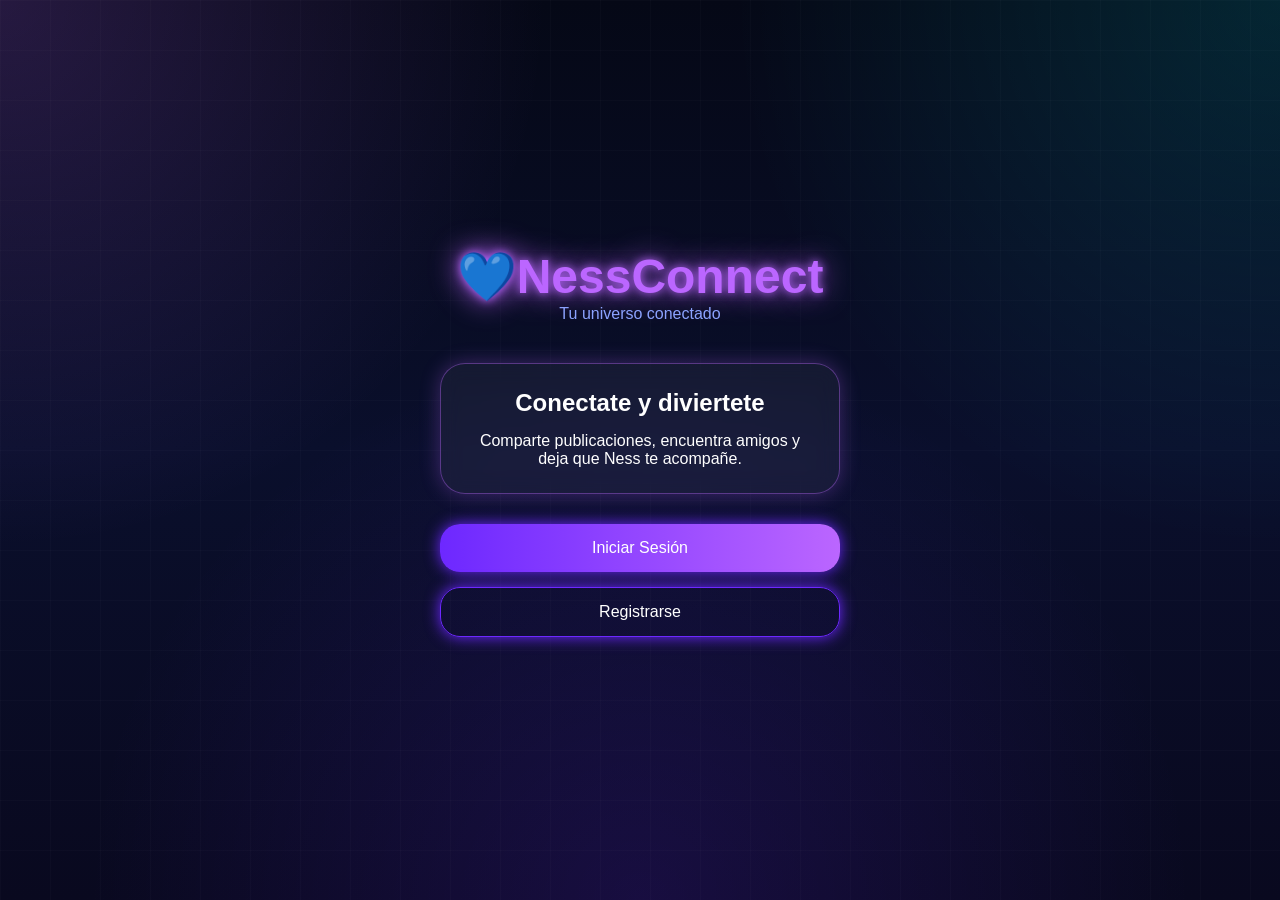
<file: frontend/index.html>
<!DOCTYPE html>
<html lang="es">
<head>
    <link rel="manifest" href="manifest.json">
<meta name="theme-color" content="#4f46e5">

    <meta charset="UTF-8">
    <meta name="viewport" content="width=device-width, initial-scale=1.0">
    <title>💙NessConnect</title>

    <link rel="stylesheet" href="css/style.css">
</head>
<body>

    <div class="pantalla-inicio">

        <div class="logo-box">

            <h1>💙NessConnect</h1>

            <p>
                Tu universo conectado
            </p>

        </div>

        <div class="hero-box">

            <h2>
                Conectate y diviertete
            </h2>

            <p>
                Comparte publicaciones, encuentra amigos y deja que Ness te acompañe.
            </p>

        </div>

        <div class="botones-inicio">

            <a href="login.html">
                <button>
                    Iniciar Sesión
                </button>
            </a>

            <a href="registro.html">
                <button class="secundario">
                    Registrarse
                </button>
            </a>

        </div>

    </div>

</body>
</html>
</file>
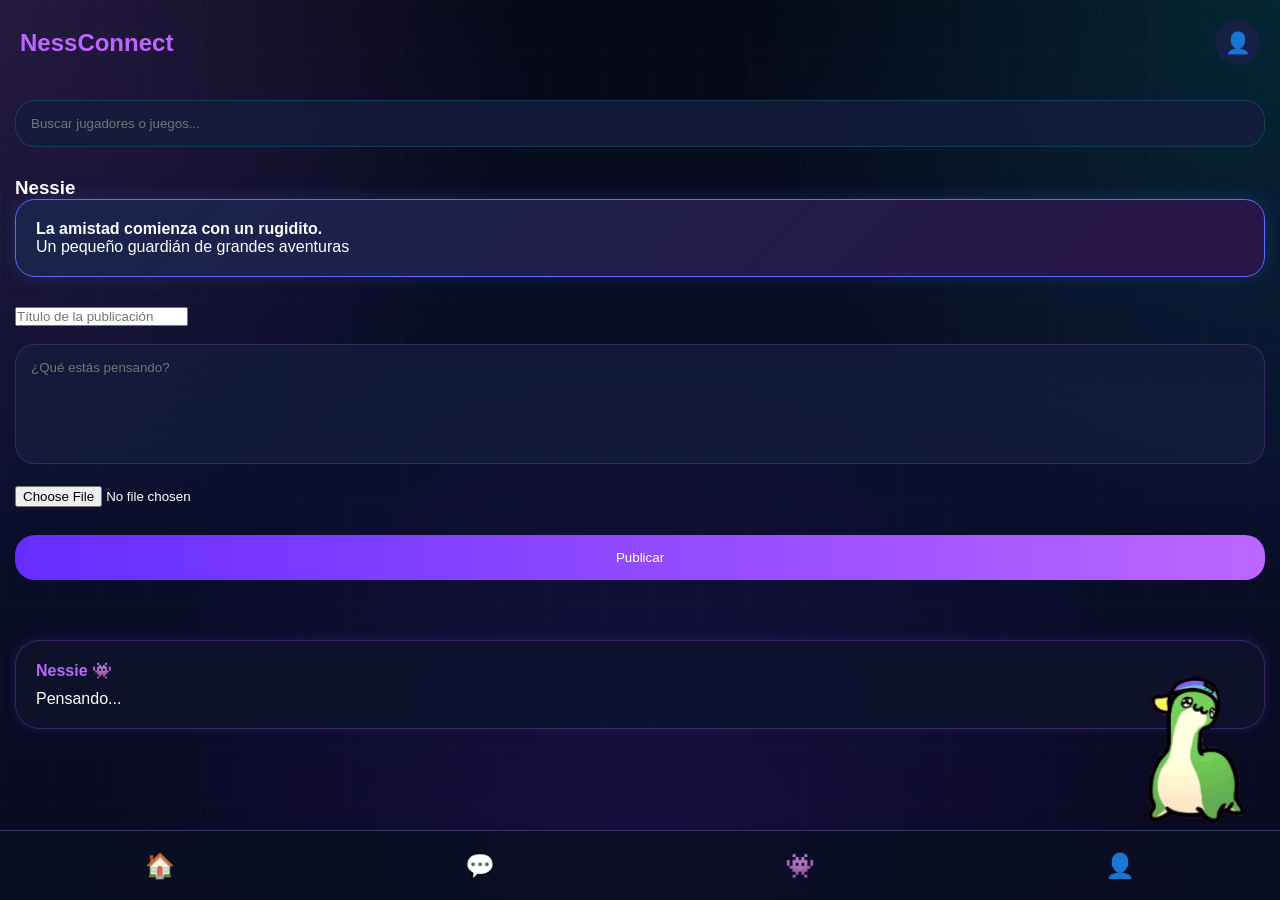
<file: frontend/inicio.html>
<!DOCTYPE html>
<html lang="es">
<head>
    <link rel="manifest" href="manifest.json">
<meta name="theme-color" content="#4f46e5">

    <meta charset="UTF-8">

    <meta name="viewport" content="width=device-width, initial-scale=1.0">

    <title>Inicio - 💙NessConnect</title>

    <link rel="stylesheet" href="css/style.css">

</head>

<body>

<div class="app">

    <header class="topbar">

        <h2> NessConnect</h2>

        <a href="perfil.html" class="perfil-mini">
            👤
        </a>

    </header>

    <div class="busqueda">

        <input
            type="text"
            id="buscador"
            placeholder="Buscar jugadores o juegos..."
        >

    </div>

    <section class="estado-juego">

        <h3>Nessie</h3>

        <div class="card-juego">

            <h4>La amistad comienza con un rugidito.</h4>

            <p>
                Un pequeño guardián de grandes aventuras
            </p>

        </div>

    </section>

    <!-- CREAR PUBLICACIÓN -->

    <section class="crear-post">

        <input
            type="text"
            id="tituloPublicacion"
            placeholder="Título de la publicación"
        >

        <br><br>

        <textarea
            id="contenidoPublicacion"
            placeholder="¿Qué estás pensando?"
        ></textarea>

        <br><br>

        <input
            type="file"
            id="archivoPublicacion"
        >

        <br><br>

        <button id="btnPublicar">
            Publicar
        </button>

    </section>

    <!-- PUBLICACIONES -->

    <section class="feed" id="feed">

        <div class="post">

            <h4>Nessie 👾</h4>

            <p id="pensamiento">
                Pensando...
            </p>

        </div>

    </section>

    <!-- NESSIE -->

    <div id="nessie">

        <img
            id="nessieImagen"
            src="img/nessie_salta.gif"
            alt="Nessie"
        >

    </div>

    <!-- MENU -->

    <nav class="menu-inferior">

        <a href="inicio.html">
            🏠
        </a>

        <a
            href="mensajes.html"
            class="icono-menu"
        >

            💬

            <span
                id="puntoMensajes"
                class="punto-rojo"
            ></span>

        </a>

        <a href="nova.html">
            👾
        </a>

        <a
            href="perfil.html"
            class="icono-menu"
        >

            👤

            <span
                id="puntoSolicitudes"
                class="punto-rojo"
            ></span>

        </a>

    </nav>

</div>

<script src="js/app.js"></script>

<script src="js/nessie.js"></script>

</body>
</html>
</file>
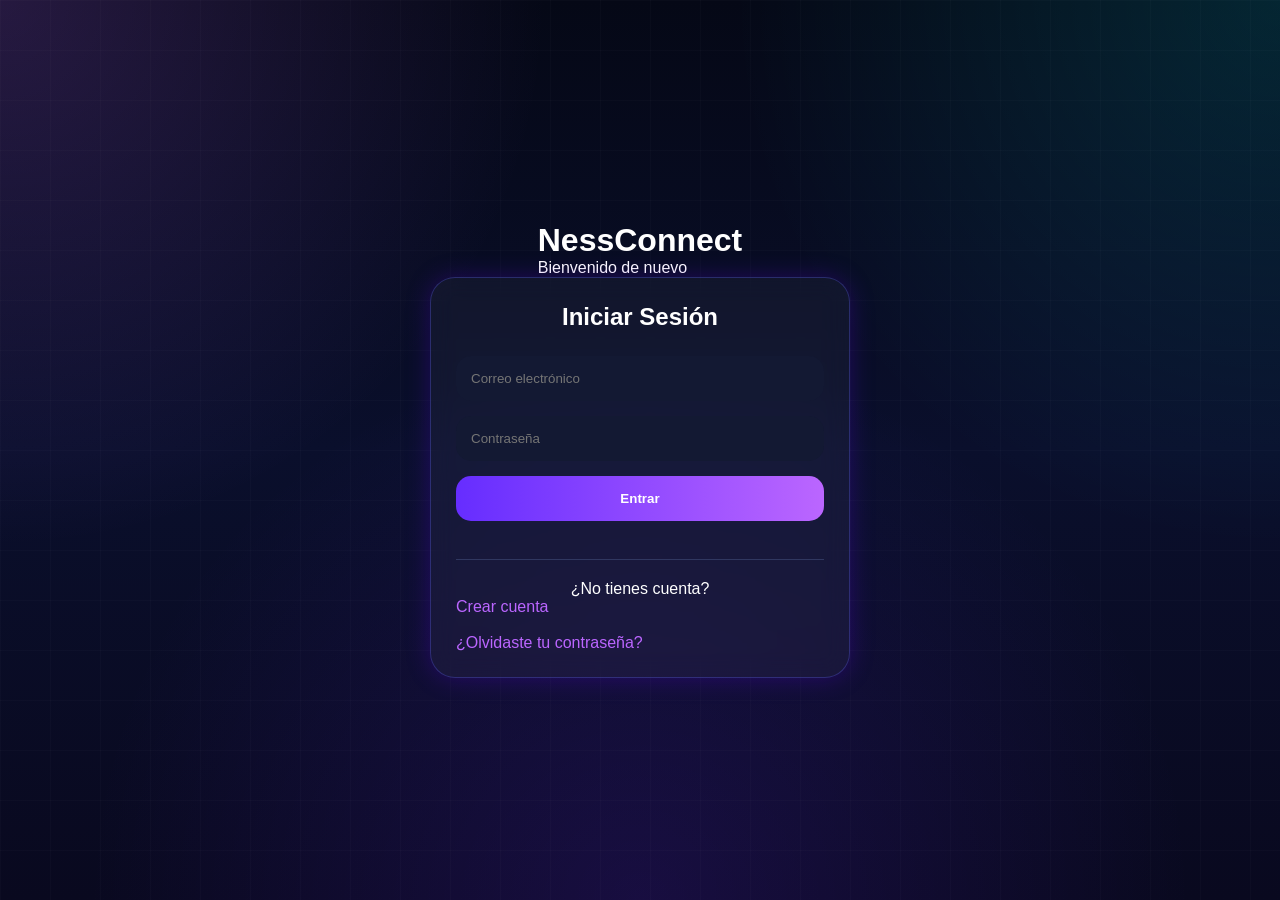
<file: frontend/login.html>
<!DOCTYPE html>
<html lang="es">
<head>
    <link rel="manifest" href="manifest.json">
<meta name="theme-color" content="#4f46e5">

    <meta charset="UTF-8">
    <meta name="viewport" content="width=device-width, initial-scale=1.0">
    <title>Login -💙 NessConnect</title>

    <link rel="stylesheet" href="css/style.css">
</head>
<body>

    <div class="auth-container">

        <div class="logo-area">

            <h1>NessConnect</h1>

            <p>
                Bienvenido de nuevo
            </p>

        </div>

        <div class="auth-card">

            <h2>Iniciar Sesión</h2>

            <input
                type="email"
                id="correo"
                placeholder="Correo electrónico"
            >

            <input
                type="password"
                id="password"
                placeholder="Contraseña"
            >

            <button id="btnLogin">
                Entrar
            </button>

            <br><br>

            <div class="separador"></div>

            <p>
                ¿No tienes cuenta?
            </p>

            <a href="registro.html">
                Crear cuenta
            </a>

            <br><br>

<a href="recuperar.html">
    ¿Olvidaste tu contraseña?
</a>

        </div>

    </div>
<script src="js/app.js"></script>
</body>
</html>
</file>
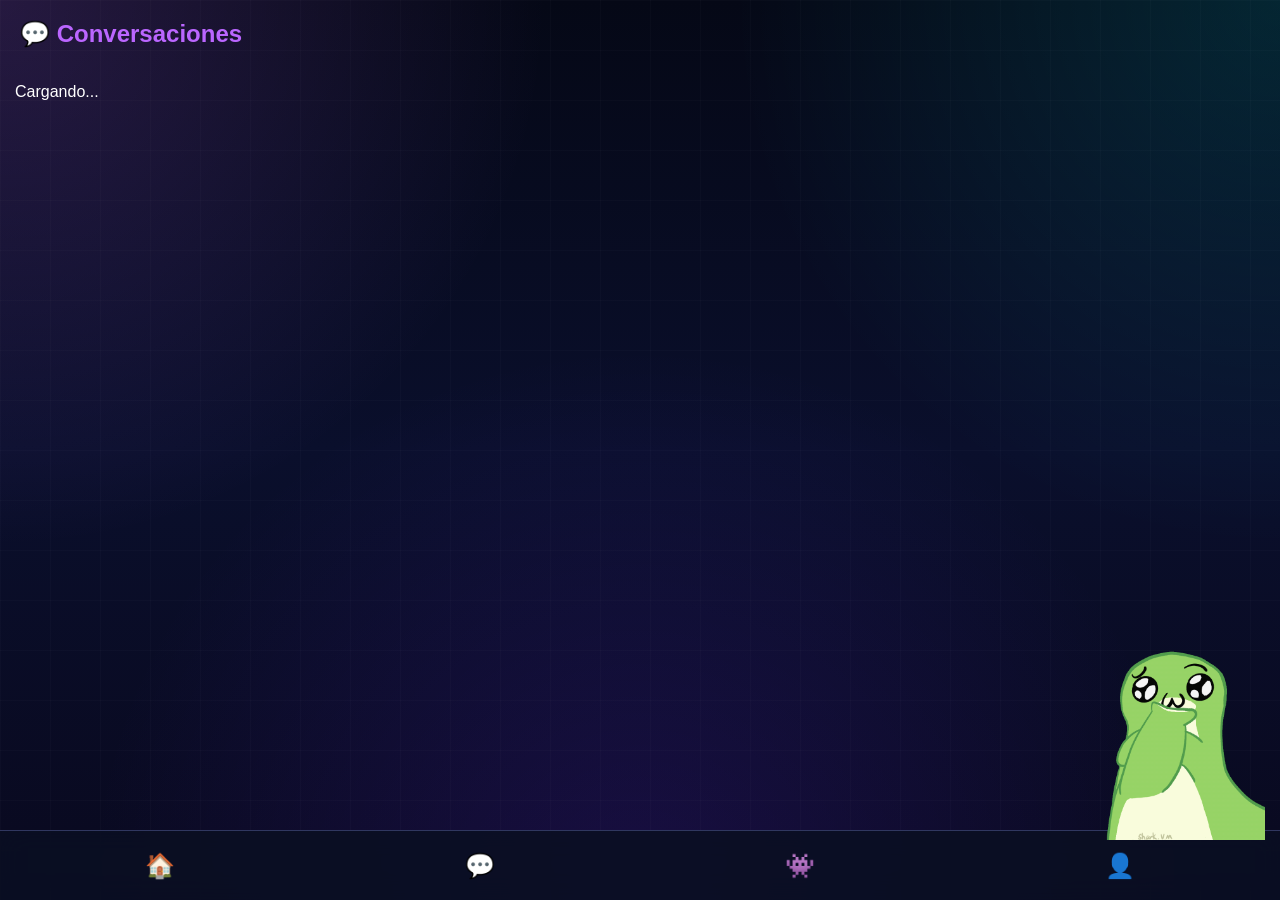
<file: frontend/mensajes.html>
<!DOCTYPE html>
<html lang="es">
<head>
<link rel="manifest" href="manifest.json">
<meta name="theme-color" content="#4f46e5">

    <meta charset="UTF-8">

    <meta
        name="viewport"
        content="width=device-width, initial-scale=1.0"
    >

    <title>
        Mensajes - GameLink
    </title>

    <link
        rel="stylesheet"
        href="css/style.css"
    >

</head>

<body>

<div class="app">

    <header class="topbar">

        <h2>
            💬 Conversaciones
        </h2>

    </header>

    <section
        class="feed"
        id="listaConversaciones"
    >

        Cargando...

    </section>

    <!-- NESSIE -->

    <div id="nessie">

        <img
            id="nessieImagen"
            src="img/nessie_salta.gif"
            alt="Nessie"
        >

    </div>

    <!-- MENU -->

    <nav class="menu-inferior">

        <a href="inicio.html">
            🏠
        </a>

        <a
            href="mensajes.html"
            class="icono-menu"
        >

            💬

            <span
                id="puntoMensajes"
                class="punto-rojo"
            ></span>

        </a>

        <a href="nova.html">
            👾
        </a>

        <a
            href="perfil.html"
            class="icono-menu"
        >

            👤

            <span
                id="puntoSolicitudes"
                class="punto-rojo"
            ></span>

        </a>

    </nav>

</div>

<script src="js/mensajes.js"></script>

<script src="js/app.js"></script>

<script src="js/nessie.js"></script>

</body>
</html>
</file>
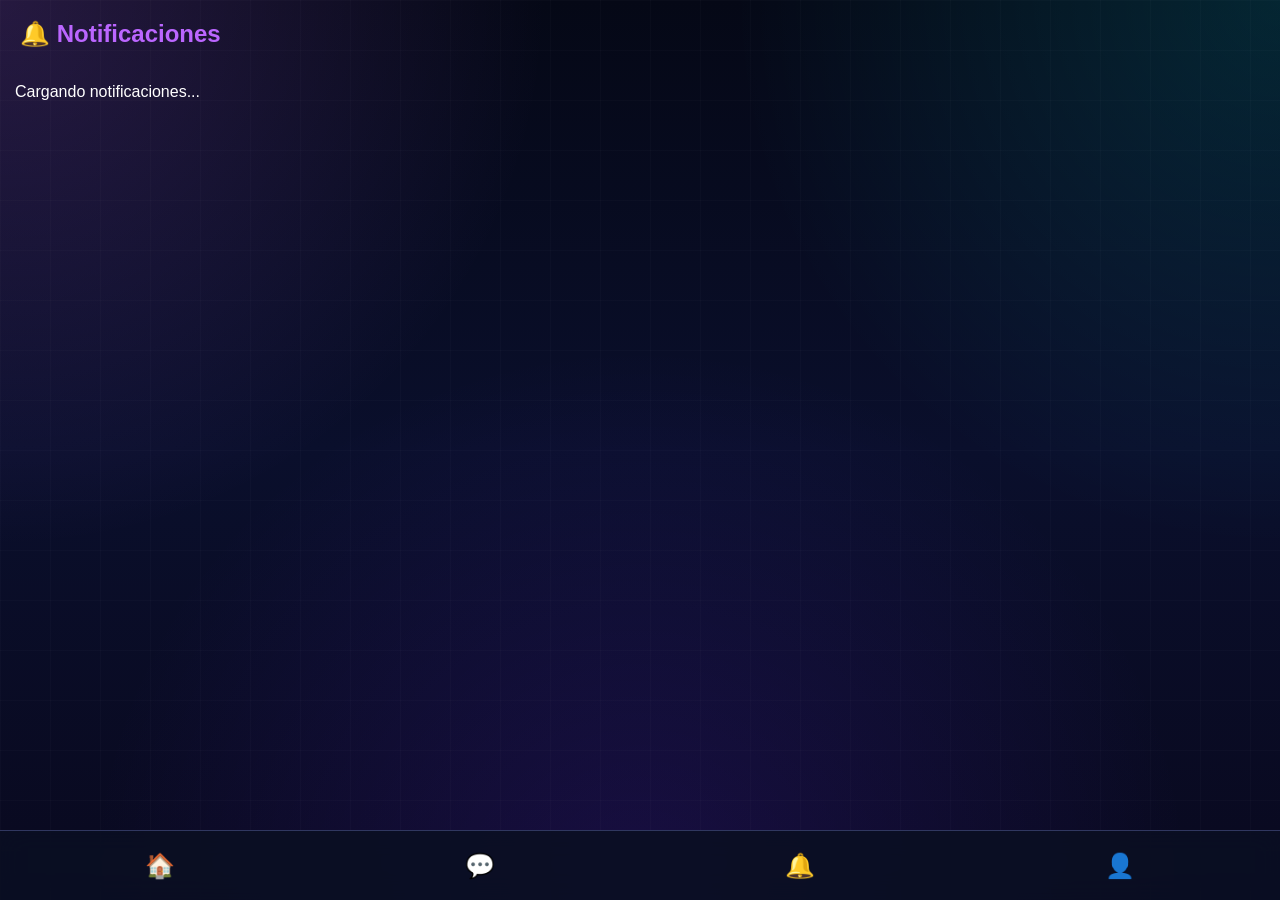
<file: frontend/notificaciones.html>
<!DOCTYPE html>
<html lang="es">
<head>
    <link rel="manifest" href="manifest.json">
<meta name="theme-color" content="#4f46e5">


    <meta charset="UTF-8">

    <meta
        name="viewport"
        content="width=device-width, initial-scale=1.0"
    >

    <title>
        Notificaciones - GameLink
    </title>

    <link
        rel="stylesheet"
        href="css/style.css"
    >

</head>

<body>

<div class="app">

    <header class="topbar">

        <h2>
            🔔 Notificaciones
        </h2>

    </header>

    <section class="feed">

        <div id="listaNotificaciones">

            <p>
                Cargando notificaciones...
            </p>

        </div>

    </section>

    <nav class="menu-inferior">

        <a href="inicio.html">
            🏠
        </a>

        <a href="mensajes.html">
            💬
        </a>

        <a href="notificaciones.html">
            🔔
        </a>

        <a href="perfil.html">
            👤
        </a>

    </nav>

</div>

<script src="js/app.js"></script>

</body>

</html>
</file>
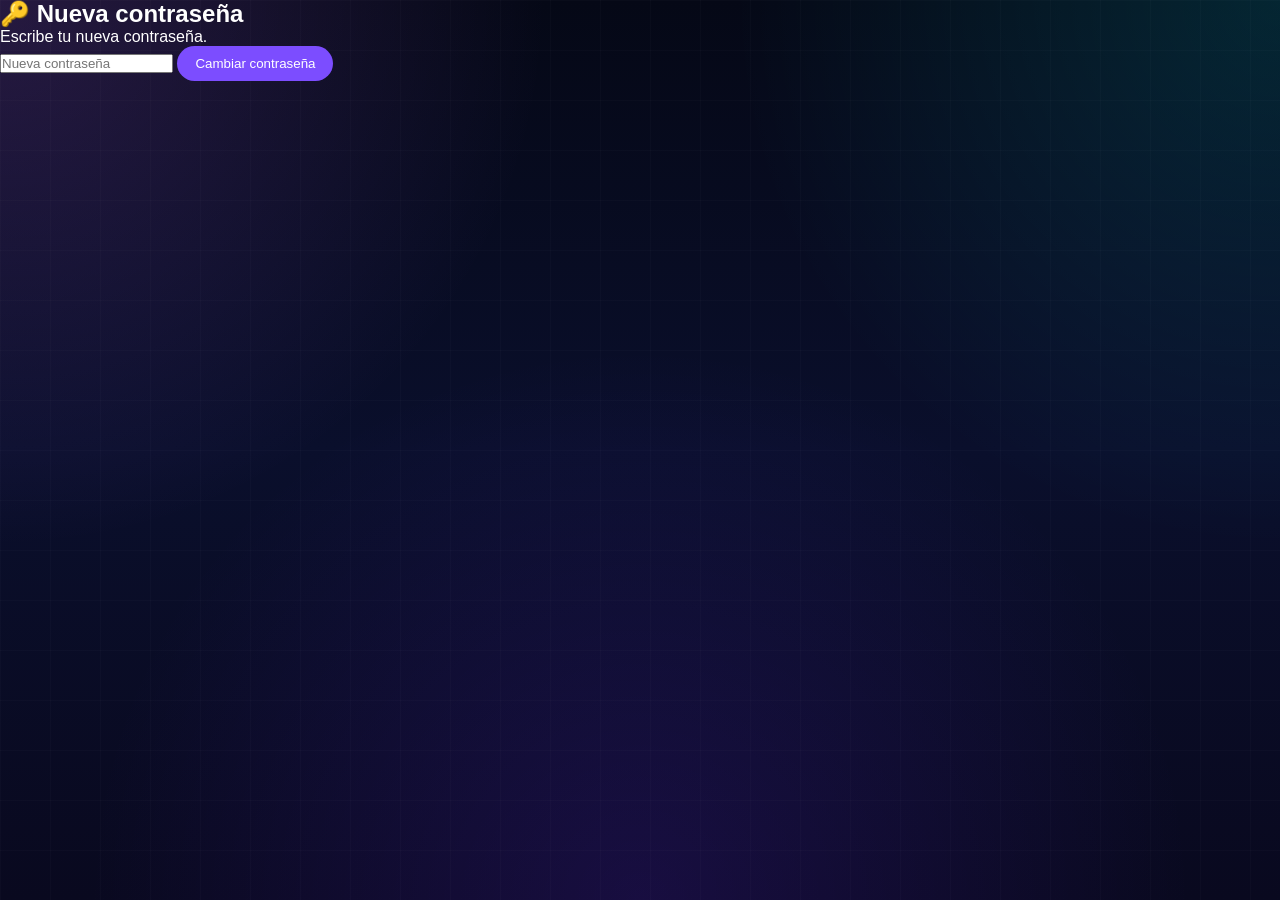
<file: frontend/nueva_password.html>
<!DOCTYPE html>
<html lang="es">

<head>
    <link rel="manifest" href="manifest.json">
<meta name="theme-color" content="#4f46e5">

    <meta charset="UTF-8">
    <meta name="viewport" content="width=device-width, initial-scale=1.0">

    <title>Nueva contraseña</title>

    <link rel="stylesheet" href="css/style.css">

</head>


<body>

<div class="app recuperar-card"></div>    <h2>🔑 Nueva contraseña</h2>

    <p>
        Escribe tu nueva contraseña.
    </p>


    <input
        type="password"
        id="password"
        placeholder="Nueva contraseña"
    >


    <button onclick="cambiarPassword()">
        Cambiar contraseña
    </button>


    <p id="mensaje"></p>


</div>


<script src="js/nueva_password.js"></script>


</body>

</html>
</file>
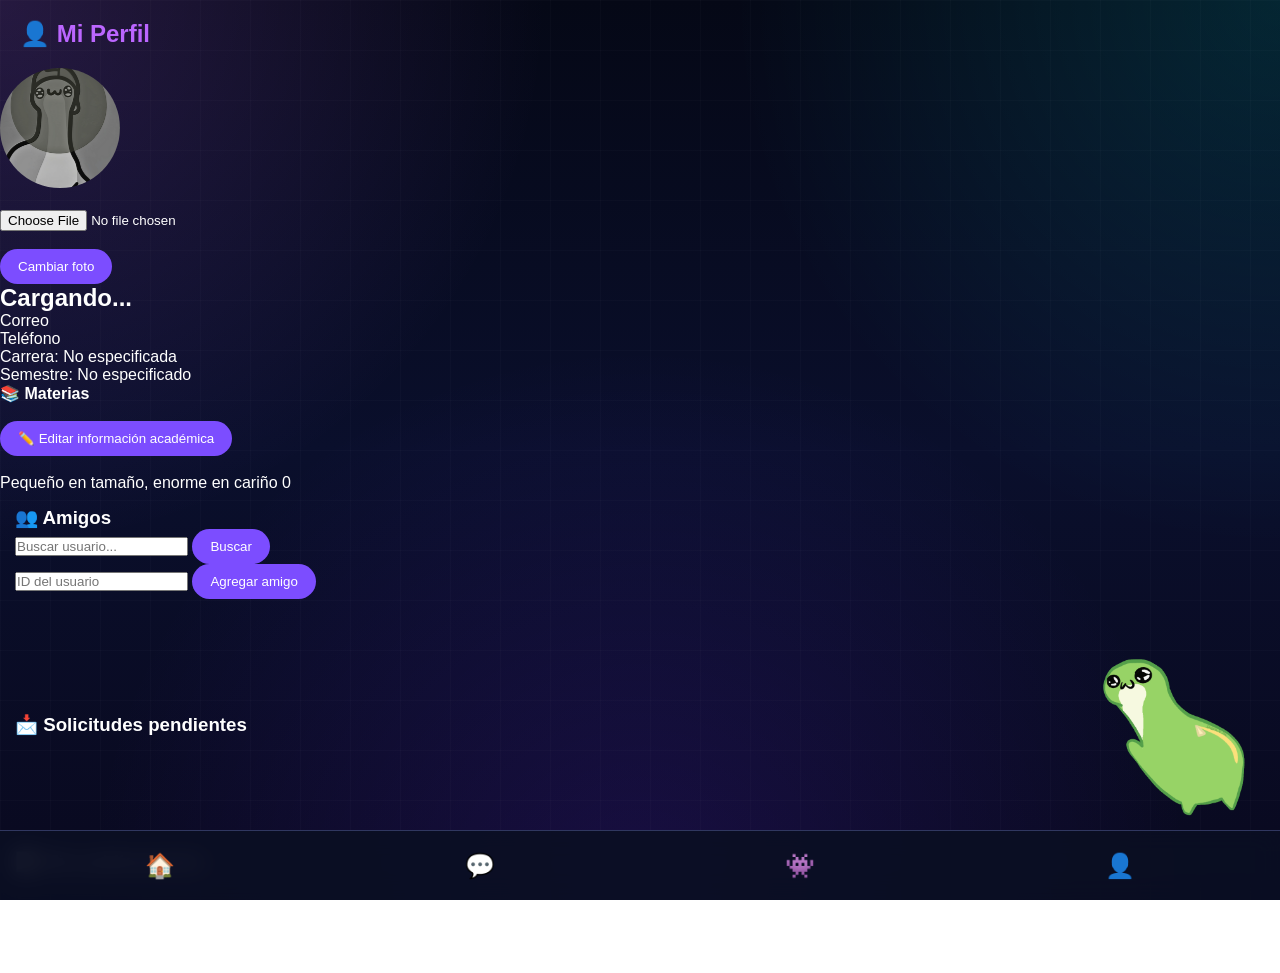
<file: frontend/perfil.html>
<!DOCTYPE html>
<html lang="es">
<head>
    <link rel="manifest" href="manifest.json">
<meta name="theme-color" content="#4f46e5">

    <meta charset="UTF-8">
    <meta
        name="viewport"
        content="width=device-width, initial-scale=1.0"
    >
    <title>
        Mi Perfil - GameLink
    </title>
    <link
        rel="stylesheet"
        href="css/style.css"
    >
</head>
<body>
<div class="app">
    <header class="topbar">
        <h2>
            👤 Mi Perfil
        </h2>
    </header>
    <section class="perfil-card">
        <div class="avatar-perfil">
            <img
                id="fotoPerfil"
                src="img/default.png"
                style="
                    width:120px;
                    height:120px;
                    border-radius:50%;
                    object-fit:cover;
                "
            >
        </div>
        <br>
        <input
            type="file"
            id="archivoPerfil"
        >
        <br><br>
        <button id="btnFotoPerfil">
            Cambiar foto
        </button>
        <h2 id="nombrePerfil">
            Cargando...
        </h2>
        <p id="correoPerfil">
            Correo
        </p>
        <p id="telefonoPerfil">
            Teléfono
        </p>
        <p id="carreraPerfil">
            Carrera: No especificada
        </p>
        <p id="semestrePerfil">
            Semestre: No especificado
        </p>
        <h4>
            📚 Materias
        </h4>
        <div id="materiasPerfil">
        </div>
        <br>
        <button
            onclick="mostrarFormularioAcademico()"
        >
            ✏️ Editar información académica
        </button>
        <br><br>
        <div
            id="formularioAcademico"
            style="display:none;"
        >
            <input
                type="text"
                id="inputCarrera"
                placeholder="Carrera"
            >
            <br><br>
            <input
                type="number"
                id="inputSemestre"
                placeholder="Semestre"
            >
            <br><br>
            <textarea
                id="inputMaterias"
                placeholder="Materias separadas por comas"
            ></textarea>
            <br><br>
            <button
                onclick="guardarInformacionAcademica()"
            >
                Guardar
            </button>
        </div>
        <div class="monedas-box">
            Pequeño en tamaño, enorme en cariño
            <span id="monedasPerfil">
                0
            </span>
        </div>
    </section>
    <section class="feed">
        <h3>
            👥 Amigos

        </h3>
        <input
            type="text"
            id="buscarUsuario"
            placeholder="Buscar usuario..."
        >
        <button
            id="btnBuscarUsuario"
        >
            Buscar

        </button>
        <div id="resultadoBusqueda">
        </div>
        <input
            type="number"
            id="idAmigo"
            placeholder="ID del usuario"
        >
        <button
            id="btnAgregarAmigo"
        >
            Agregar amigo
        </button>
        <div id="listaAmigos">
        </div>
    </section>
    <section class="feed">
        <h3>
            📩 Solicitudes pendientes
        </h3>
        <div id="solicitudesPendientes">
        </div>
    </section>
    <section class="feed">
        <h3>
            📝 Mis publicaciones
        </h3>
        <div id="misPublicaciones">
        </div>
    </section>
    <!-- NESSIE SIEMPRE VISIBLE -->
<div id="nessie">
    <img 
    id="nessieImagen"
    src="img/nessie_salta.gif"
    alt="Nessie">
</div>
   <nav class="menu-inferior">
    <a href="inicio.html">
        🏠
    </a>
    <a
        href="mensajes.html"
        class="icono-menu"
    >
        💬
        <span
            id="puntoMensajes"
            class="punto-rojo"
        ></span>
    </a>
    <a href="nova.html">
        👾
    </a>
    <a
        href="perfil.html"
        class="icono-menu"
    >
        👤
        <span
            id="puntoSolicitudes"
            class="punto-rojo"
        ></span>
    </a>
</nav>
</div>
<script src="js/app.js"></script>
<script src="js/nessie.js"></script>
</body>
</html>
</file>
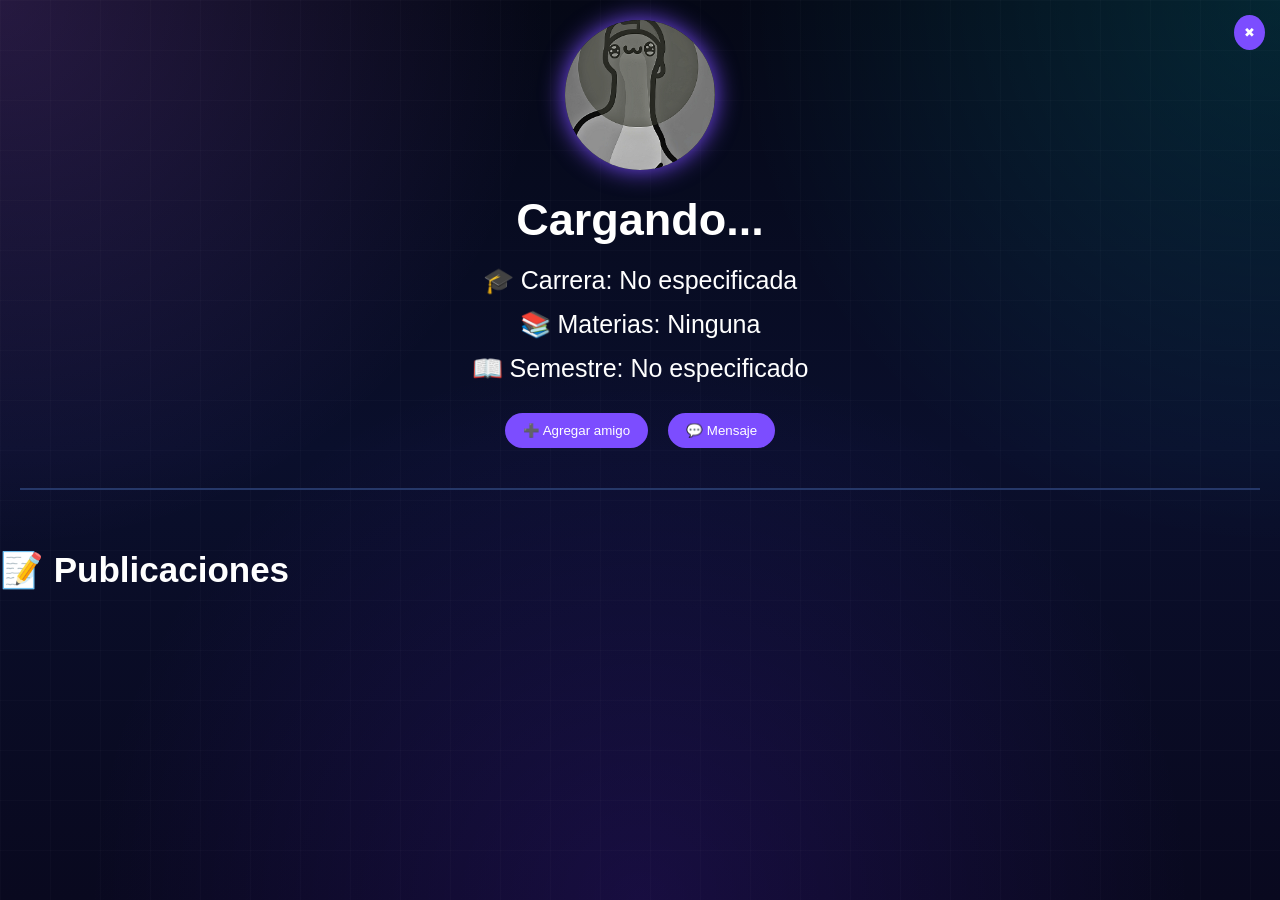
<file: frontend/perfil_usuario.html>
<!DOCTYPE html>
<html lang="es">
<head>
<link rel="manifest" href="manifest.json">
<meta name="theme-color" content="#4f46e5">

    <meta charset="UTF-8">
    <meta
        name="viewport"
        content="width=device-width, initial-scale=1.0"
    >
    <title>
        Perfil Usuario
    </title>
    <link
        rel="stylesheet"
        href="css/style.css"
    >
</head>
<body>
<div class="app">
    <button
        onclick="history.back()"
        style="
            position:fixed;
            top:15px;
            right:15px;
            z-index:999;
            padding:10px;
            border:none;
            border-radius:50%;
            cursor:pointer;
        "
    >
        ✖
    </button>
    <section
        class="perfil-card"
        style="
            text-align:center;
            padding:20px;
        "
    >
        <img
            id="fotoUsuario"
            src="img/default.png"
            style="
                width:150px;
                height:150px;
                border-radius:50%;
                object-fit:cover;
                box-shadow:0 0 25px #7c4dff;
                margin-bottom:20px;
            "
        >
        <h1
            id="nombreUsuario"
            style="
                font-size:45px;
                margin-bottom:20px;
            "
        >
            Cargando...
        </h1>
        <p
            style="
                font-size:25px;
                margin:15px;
            "
        >
            🎓 Carrera:
            <span id="carreraUsuario">
                No especificada
            </span>
        </p>
        <p
            style="
                font-size:25px;
                margin:15px;
            "
        >
            📚 Materias:
            <span id="materiasUsuario">
                Ninguna
            </span>
        </p>
        <p
            style="
                font-size:25px;
                margin:15px;
            "
        >
            📖 Semestre:
            <span id="semestreUsuario">
                No especificado
            </span>
        </p>
        <div
            style="
                display:flex;
                justify-content:center;
                gap:20px;
                margin-top:30px;
            "
        >
            <button id="btnAgregarAmigo">
                ➕ Agregar amigo
            </button>
            <button id="btnMensaje">
                💬 Mensaje
            </button>
        </div>
        <hr
            style="
                margin-top:40px;
                border:1px solid #263869;
            "
        >
    </section>
    <section>
        <h2
            style="
                margin-top:40px;
                font-size:35px;
            "
        >
            📝 Publicaciones
        </h2>
        <div id="publicacionesUsuario">
        </div>
    </section>
</div>
<script src="js/app.js"></script>
</body>
</html>
</file>
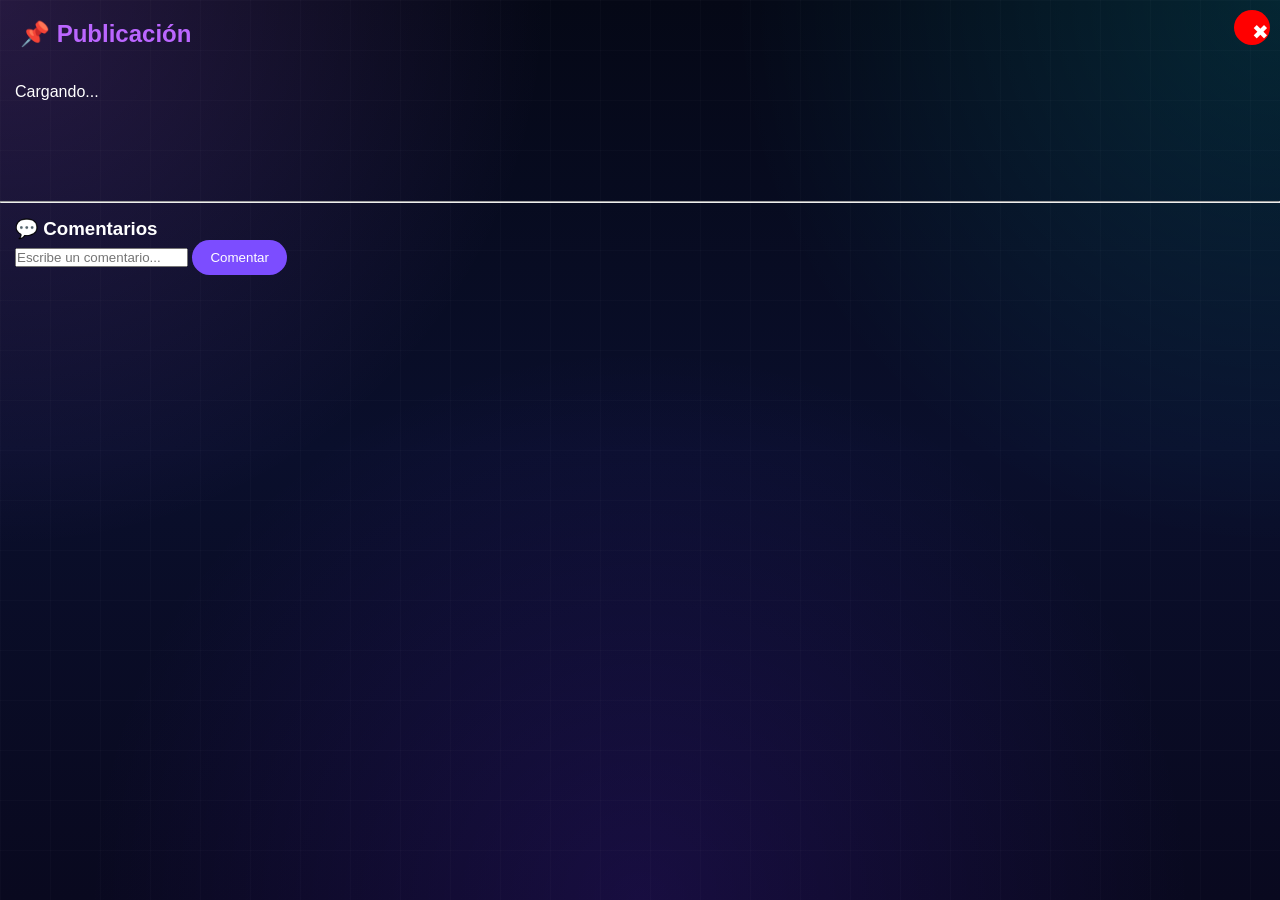
<file: frontend/publicacion.html>
<!DOCTYPE html>
<html lang="es">
<head>
    <link rel="manifest" href="manifest.json">
<meta name="theme-color" content="#4f46e5">

    <div class="header-publicacion">
    <button onclick="cerrarPublicacion()" class="btn-x">✖</button>
</div>

    <meta charset="UTF-8">
    <meta name="viewport" content="width=device-width, initial-scale=1.0">
    <title>Publicación - 💙NessConnect</title>

    <link rel="stylesheet" href="css/style.css">
</head>

<body>

<div class="app">

    <header class="topbar">
        <h2>📌 Publicación</h2>
    </header>

    <!-- DETALLE DE PUBLICACIÓN -->
    <section class="feed">

        <div id="detallePublicacion">
            Cargando...
        </div>

    </section>

    <hr>

    <!-- COMENTARIOS -->
    <section class="feed">

        <h3>💬 Comentarios</h3>

        <input
            id="nuevoComentario"
            placeholder="Escribe un comentario..."
        >

        <button onclick="enviarComentario()">
            Comentar
        </button>

        <div id="listaComentarios"></div>

    </section>

</div>

<!-- SCRIPTS -->
<script src="js/app.js"></script>

<script>
window.onload = () => {
    console.log("FORZANDO CARGA DETALLE");
    cargarDetallePublicacion();
};
</script>

</body>
</html>
</file>
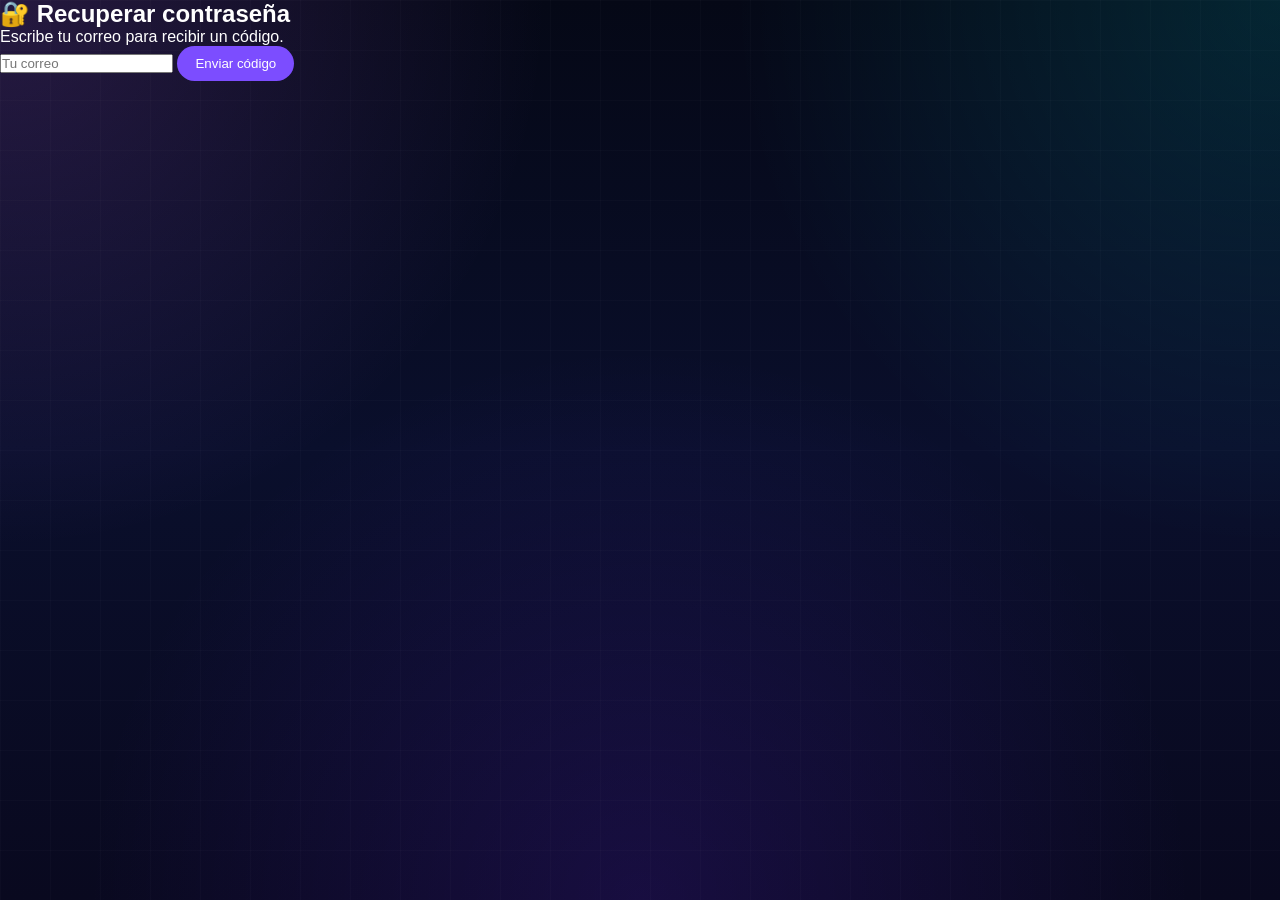
<file: frontend/recuperar.html>
<!DOCTYPE html>
<html lang="es">

<head>
    <link rel="manifest" href="manifest.json">
<meta name="theme-color" content="#4f46e5">

    <meta charset="UTF-8">
    <meta name="viewport" content="width=device-width, initial-scale=1.0">

    <title>Recuperar contraseña</title>

    <link rel="stylesheet" href="css/style.css">
</head>

<body>

<div class="app recuperar-card"></div>        <h2>🔐 Recuperar contraseña</h2>

        <p>
            Escribe tu correo para recibir un código.
        </p>


        <input
            type="email"
            id="correo"
            placeholder="Tu correo"
        >


        <button onclick="enviarCodigo()">
            Enviar código
        </button>


        <p id="mensaje"></p>

    </div>


    <script src="js/recuperar.js"></script>

</body>

</html>
</file>
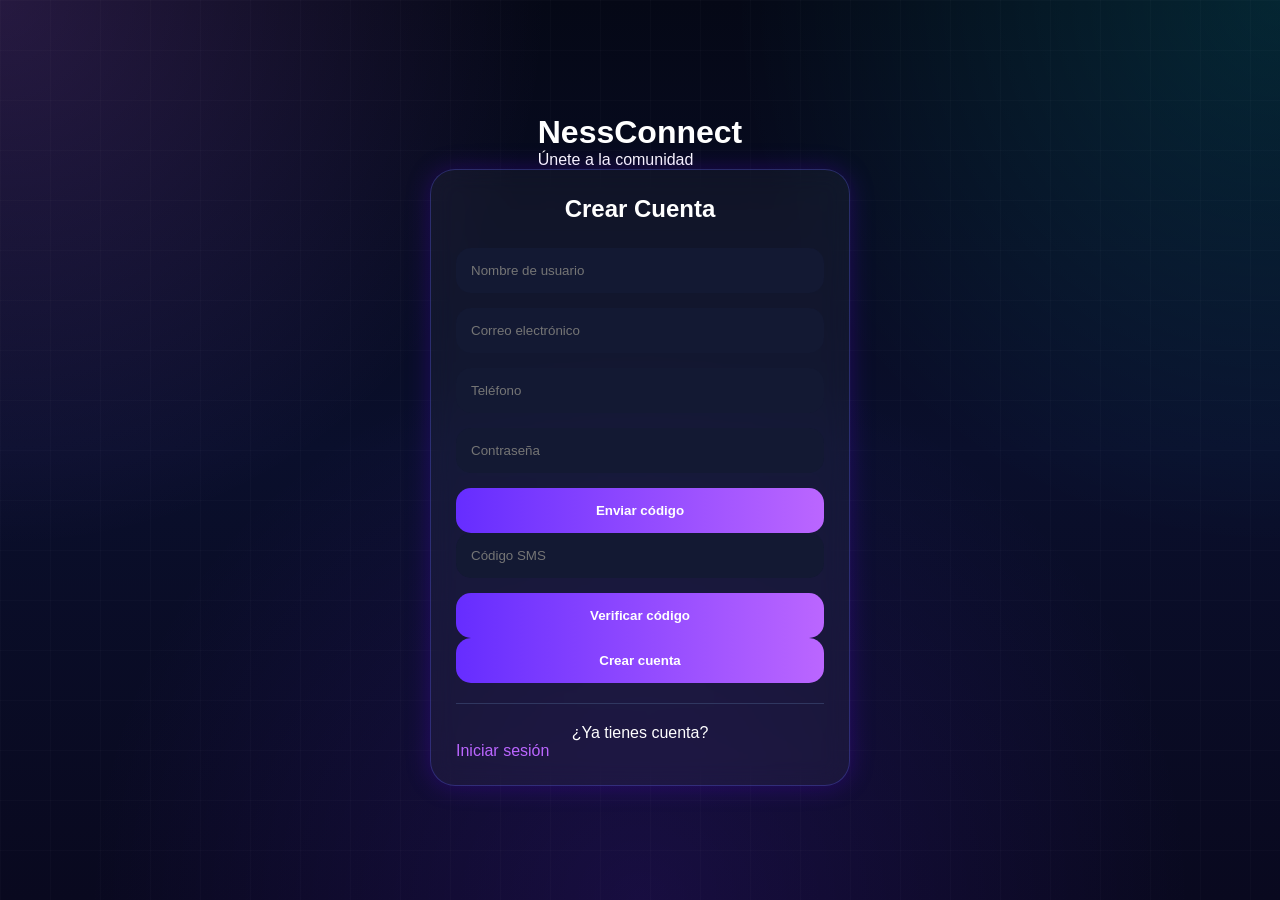
<file: frontend/registro.html>
<!DOCTYPE html>
<html lang="es">
<head>
<link rel="manifest" href="manifest.json">
<meta name="theme-color" content="#4f46e5">

    <meta charset="UTF-8">
    <meta name="viewport" content="width=device-width, initial-scale=1.0">
    <title>Registro - 💙NessConnect</title>

    <link rel="stylesheet" href="css/style.css">
</head>
<body>

    <div class="auth-container">

        <div class="logo-area">

            <h1>NessConnect</h1>

            <p>
                Únete a la comunidad
            </p>

        </div>

        <div class="auth-card">

            <h2>Crear Cuenta</h2>

            <input
                type="text"
                id="usuario"
                placeholder="Nombre de usuario"
            >

            <input
                type="email"
                id="correo"
                placeholder="Correo electrónico"
            >

            <input
                type="text"
                id="telefono"
                placeholder="Teléfono"
            >

            <input
                type="password"
                id="password"
                placeholder="Contraseña"
            >

<button type="button" onclick="enviarCodigo()">
    Enviar código
</button>

<input id="codigo" placeholder="Código SMS">

<button type="button" onclick="verificarCodigo()">
    Verificar código
</button>

<button type="button" onclick="registrarUsuario()">
    Crear cuenta
</button>

            <div class="separador"></div>

            <p>
                ¿Ya tienes cuenta?
            </p>

            <a href="login.html">
                Iniciar sesión
            </a>

        </div>

    </div>
<script src="js/app.js"></script>
</body>
</html>
</file>
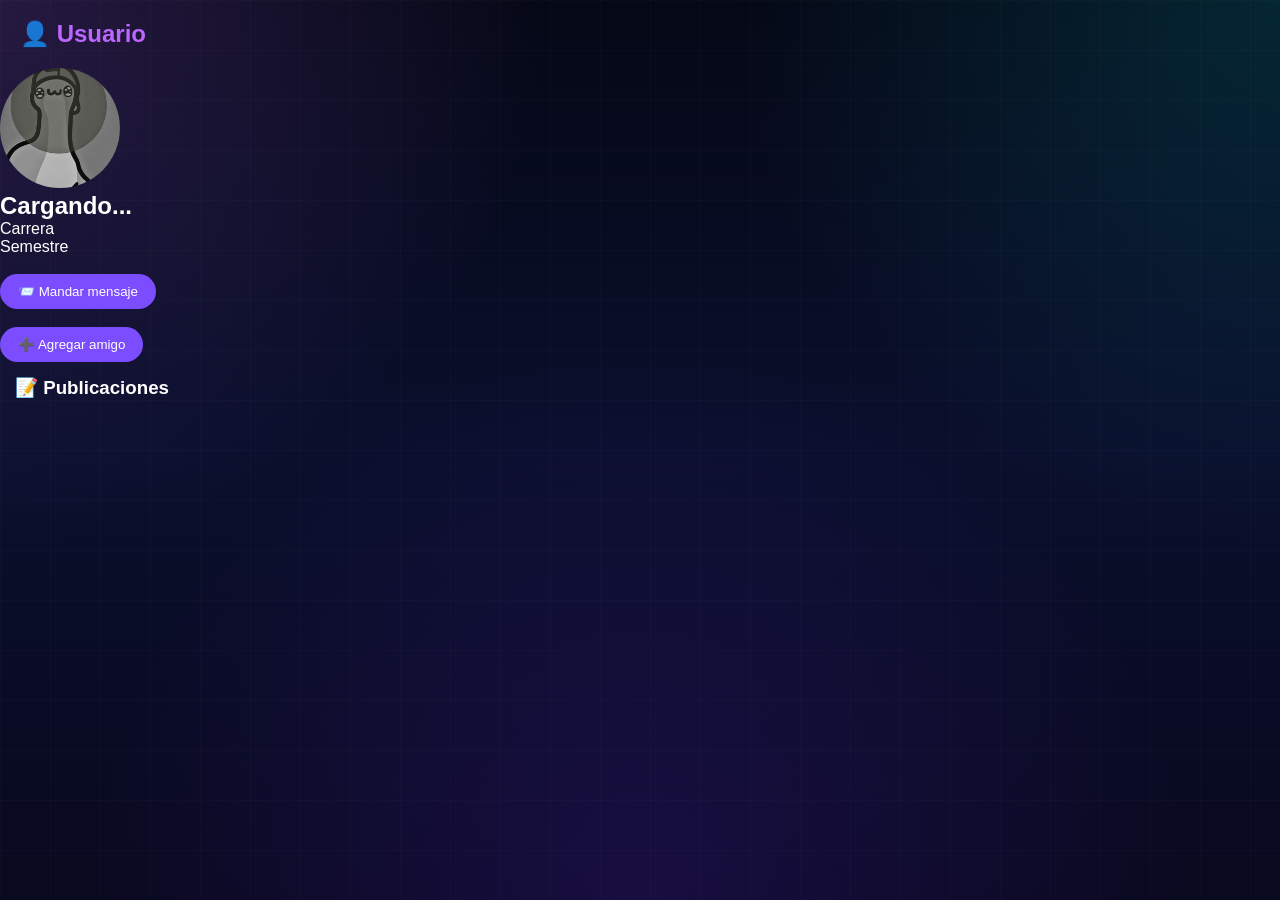
<file: frontend/usuario.html>
<!DOCTYPE html>
<html lang="es">
<head>
<link rel="manifest" href="manifest.json">
<meta name="theme-color" content="#4f46e5">

    <meta charset="UTF-8">

    <meta
        name="viewport"
        content="width=device-width, initial-scale=1.0"
    >

    <title>
        Perfil de Usuario
    </title>

    <link
        rel="stylesheet"
        href="css/style.css"
    >

</head>

<body>

<div class="app">

    <header class="topbar">

        <h2>
            👤 Usuario
        </h2>

    </header>

    <section class="perfil-card">

        <img
            id="fotoUsuario"
            src="img/default.png"
            style="
                width:120px;
                height:120px;
                border-radius:50%;
                object-fit:cover;
            "
        >

        <h2 id="nombreUsuario">

            Cargando...

        </h2>

        <p id="carreraUsuario">

            Carrera

        </p>

        <p id="semestreUsuario">

            Semestre

        </p>

        <div id="materiasUsuario">

        </div>

        <br>
<button
    id="btnMensaje"
    onclick="enviarSolicitudChat()"
>

    📨 Mandar mensaje

</button>

        <br><br>

        <button id="btnAgregarAmigo">
            ➕ Agregar amigo
        </button>

    </section>

    <section class="feed">

        <h3>

            📝 Publicaciones

        </h3>

        <div id="publicacionesUsuario">

        </div>

    </section>

</div>

<script src="js/app.js"></script>
<script src="js/usuario.js"></script>

</body>
</html>
</file>
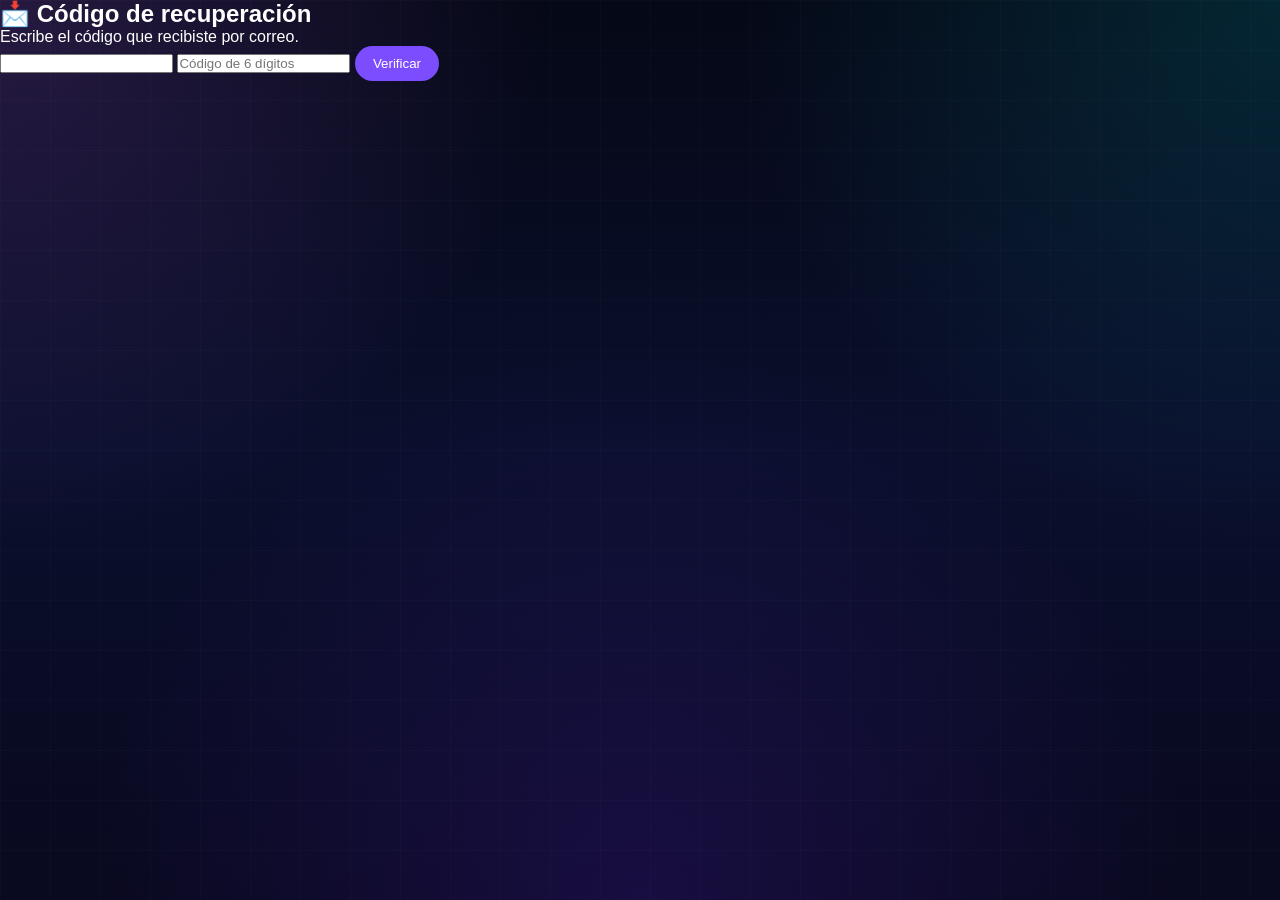
<file: frontend/verificar_codigo.html>
<!DOCTYPE html>
<html lang="es">

<head>
    <link rel="manifest" href="manifest.json">
<meta name="theme-color" content="#4f46e5">

    <meta charset="UTF-8">
    <meta name="viewport" content="width=device-width, initial-scale=1.0">

    <title>Verificar código</title>

    <link rel="stylesheet" href="css/style.css">
</head>

<body>

<div class="app recuperar-card"></div>
    <h2>📩 Código de recuperación</h2>

    <p>
        Escribe el código que recibiste por correo.
    </p>

    <!-- SOLO UNO -->
    <input
        type="email"
        id="correo"
        readonly
    >

    <input
        type="text"
        id="codigo"
        placeholder="Código de 6 dígitos"
    >

    <button onclick="verificarCodigo()">
        Verificar
    </button>

    <p id="mensaje"></p>

</div>

<script src="js/verificar_codigo.js"></script>

</body>

</html>
</file>
<file: frontend/css/style.css>
/* ========================= */
/* RESET */
/* ========================= */

*{
    margin:0;
    padding:0;
    box-sizing:border-box;
    font-family:'Segoe UI',sans-serif;
}
body{

    color:white;
    min-height:100vh;

    background:
        radial-gradient(
            circle at top left,
            rgba(187,102,255,.18),
            transparent 35%
        ),

        radial-gradient(
            circle at top right,
            rgba(0,255,255,.12),
            transparent 35%
        ),

        radial-gradient(
            circle at bottom center,
            rgba(109,40,255,.15),
            transparent 50%
        ),

        linear-gradient(
            180deg,
            #050816,
            #0a0f2c,
            #09091f
        );

    background-attachment: fixed;
}

/* ========================= */
/* INDEX */
/* ========================= */

.pantalla-inicio{
    min-height:100vh;
    display:flex;
    flex-direction:column;
    justify-content:center;
    align-items:center;
    padding:25px;
}

.logo-box{
    text-align:center;
    margin-bottom:40px;
}

.logo-box h1{
    font-size:3rem;
    color:#bb66ff;
    text-shadow:
        0 0 10px #bb66ff,
        0 0 30px #bb66ff;
}

.logo-box p{
    color:#8ca3ff;
}

.hero-box{
    width:100%;
    max-width:400px;

    background:rgba(255,255,255,.05);

    border:1px solid rgba(187,102,255,.4);

    backdrop-filter:blur(10px);

    border-radius:25px;

    padding:25px;

    text-align:center;

    box-shadow:
        0 0 20px rgba(187,102,255,.3);
}

.hero-box h2{
    margin-bottom:15px;
}

.botones-inicio{
    margin-top:30px;
    width:100%;
    max-width:400px;
}

.botones-inicio button{
    width:100%;
    padding:15px;
    margin-bottom:15px;

    border:none;

    border-radius:20px;

    font-size:1rem;

    cursor:pointer;

    color:white;

    background:linear-gradient(
        90deg,
        #6d28ff,
        #bb66ff
    );

    box-shadow:
        0 0 15px #6d28ff;
}

.secundario{
    background:transparent !important;

    border:1px solid #6d28ff !important;
}

/* ========================= */
/* LOGIN Y REGISTRO */
/* ========================= */

.auth-container{
    min-height:100vh;

    display:flex;

    flex-direction:column;

    justify-content:center;

    align-items:center;

    padding:20px;
}

.auth-card{

    width:100%;
    max-width:420px;

    background:rgba(255,255,255,.04);

    border:1px solid rgba(100,100,255,.3);

    backdrop-filter:blur(12px);

    border-radius:25px;

    padding:25px;

    box-shadow:
        0 0 25px rgba(102,0,255,.25);
}

.auth-card h2{
    text-align:center;
    margin-bottom:25px;
}

.auth-card input{

    width:100%;

    padding:15px;

    margin-bottom:15px;

    border:none;

    border-radius:15px;

    background:#131933;

    color:white;
}

.auth-card button{

    width:100%;

    padding:15px;

    border:none;

    border-radius:15px;

    cursor:pointer;

    color:white;

    font-weight:bold;

    background:linear-gradient(
        90deg,
        #662dff,
        #bb66ff
    );
}

.auth-card a{
    color:#bb66ff;
    text-decoration:none;
}

.auth-card p{
    text-align:center;
    margin-top:15px;
}

.separador{
    height:1px;
    background:#303760;
    margin:20px 0;
}

/* ========================= */
/* INICIO */
/* ========================= */

.topbar{

    display:flex;

    justify-content:space-between;

    align-items:center;

    padding:20px;
}

.topbar h2{

    color:#bb66ff;
}

.perfil-mini{

    width:45px;
    height:45px;

    border-radius:50%;

    display:flex;

    align-items:center;

    justify-content:center;

    background:#171f42;

    font-size:1.3rem;
}

.busqueda{

    padding:15px;
}

.busqueda input{

    width:100%;

    padding:15px;

    border:none;

    border-radius:20px;

background:rgba(20,29,61,.8);
border:1px solid rgba(0,255,255,.15);
    color:white;
}

.estado-juego{

    padding:15px;
}

.card-juego{

    background:linear-gradient(
        135deg,
        #18254d,
        #291547
    );

    padding:20px;

    border-radius:20px;

    border:1px solid #5e6cff;

    box-shadow:
        0 0 20px rgba(80,120,255,.2);
}

.crear-post{

    padding:15px;
}

.crear-post textarea{

    width:100%;

    height:120px;

    resize:none;

    padding:15px;

    border:none;

    border-radius:20px;

background:rgba(20,29,61,.8);
border:1px solid rgba(187,102,255,.2);
    color:white;
}

.crear-post button{

    width:100%;

    margin-top:10px;

    padding:15px;

    border:none;

    border-radius:20px;

    color:white;

    background:linear-gradient(
        90deg,
        #662dff,
        #bb66ff
    );
}

.feed{

    padding:15px;

    padding-bottom:100px;
}

.post{

background:rgba(15,20,45,.75);
backdrop-filter:blur(10px);
border:1px solid rgba(187,102,255,.25);
    padding:20px;

    border-radius:25px;

    margin-top:30px;

    margin-bottom:30px;

    box-shadow:
    0 0 10px rgba(124,77,255,.2);

}
.post img{

    width:100%;

    border-radius:20px;

    max-height:500px;

    object-fit:cover;

}
button{

    background:#7c4dff;

    color:white;

    border:none;

    border-radius:20px;

    padding:10px 18px;

    cursor:pointer;

    transition:.3s;

}
button:hover{

    transform:scale(1.05);

    background:#9b70ff;

}

.post h4{

    color:#bb66ff;

    margin-bottom:10px;
}

.nova-post{

    border:1px solid #bb66ff;

    box-shadow:
        0 0 15px rgba(187,102,255,.3);
}

/* ========================= */
/* NOVA */
/* ========================= */

.nova-container{

    position:fixed;

    right:15px;

    bottom:90px;

    z-index:999;
}

.nova{

    width:90px;

    transition:.3s;
}

.nova:hover{

    transform:scale(1.05);
}

/* ========================= */
/* MENU INFERIOR */
/* ========================= */

.menu-inferior{

    position:fixed;

    bottom:0;

    width:100%;

    height:70px;

background:rgba(10,15,35,.9);
backdrop-filter:blur(12px);
    border-top:1px solid #303760;

    display:flex;

    justify-content:space-around;

    align-items:center;

    z-index:1000;
}

.menu-inferior a{

    color:white;

    text-decoration:none;

    font-size:1.5rem;
}

.btn-x {
    position: absolute;
    top: 10px;
    right: 10px;
    font-size: 20px;
    background: red;
    color: white;
    border: none;
    border-radius: 50%;
    width: 35px;
    height: 35px;
    cursor: pointer;
}
/* ========================= */
/* CHAT */
/* ========================= */
.chat-header{
    display:flex;
    align-items:center;
    gap:15px;
    padding:15px;
}

.btn-volver{
    width:45px;
    height:45px;
    border:none;
    border-radius:50%;
    background:#6d28ff;
    color:white;
    cursor:pointer;
}

.info-chat h3{
    margin:0;
}

.info-chat small{
    color:#7dff9f;
}

.contenedor-mensajes{
    height:500px;
    overflow-y:auto;
    padding:15px;
    display:flex;
    flex-direction:column;
    gap:10px;
}

.mensaje-propio{
    display:flex;
    justify-content:flex-end;
}

.mensaje-ajeno{
    display:flex;
    justify-content:flex-start;
}

.burbuja-propia{
    background:#6d28ff;
    color:white;
    padding:12px 16px;
    border-radius:20px 20px 5px 20px;
    max-width:70%;
    word-break:break-word;
}

.burbuja-ajena{
    background:white;
    color:black;
    padding:12px 16px;
    border-radius:20px 20px 20px 5px;
    max-width:70%;
    word-break:break-word;
}

.chat-input{
    display:flex;
    gap:10px;
}

.chat-input textarea{
    flex:1;
    height:55px;
}

.chat-input button{
    width:120px;
}
#nessie{
    position:fixed;
    bottom:60px;
    right:15px;

    width:190px;
    height:190px;
    z-index:9999;
}

#nessie img{
    width:100%;
    height:100%;
    object-fit:contain;
}
#nessie{
    cursor:pointer;
}
.corazon-nessie{
    position:fixed;
    font-size:22px;
    animation: subirCorazon 1.5s ease-out forwards;
    pointer-events:none;
    z-index:10000;
}


@keyframes subirCorazon{

    0%{
        opacity:1;
        transform:translateY(0) scale(1);
    }

    100%{
        opacity:0;
        transform:translateY(-80px) scale(1.4);
    }

}
.icono-menu{

    position: relative;

}

.punto-rojo{

    width: 10px;

    height: 10px;

    background: red;

    border-radius: 50%;

    position: absolute;

    top: 2px;

    right: -2px;

    display: none;

}
body::before{

    content:"";

    position:fixed;

    inset:0;

    background-image:
        linear-gradient(
            rgba(255,255,255,.02) 1px,
            transparent 1px
        ),

        linear-gradient(
            90deg,
            rgba(255,255,255,.02) 1px,
            transparent 1px
        );

    background-size:50px 50px;

    pointer-events:none;

    z-index:-1;
}
</file>
